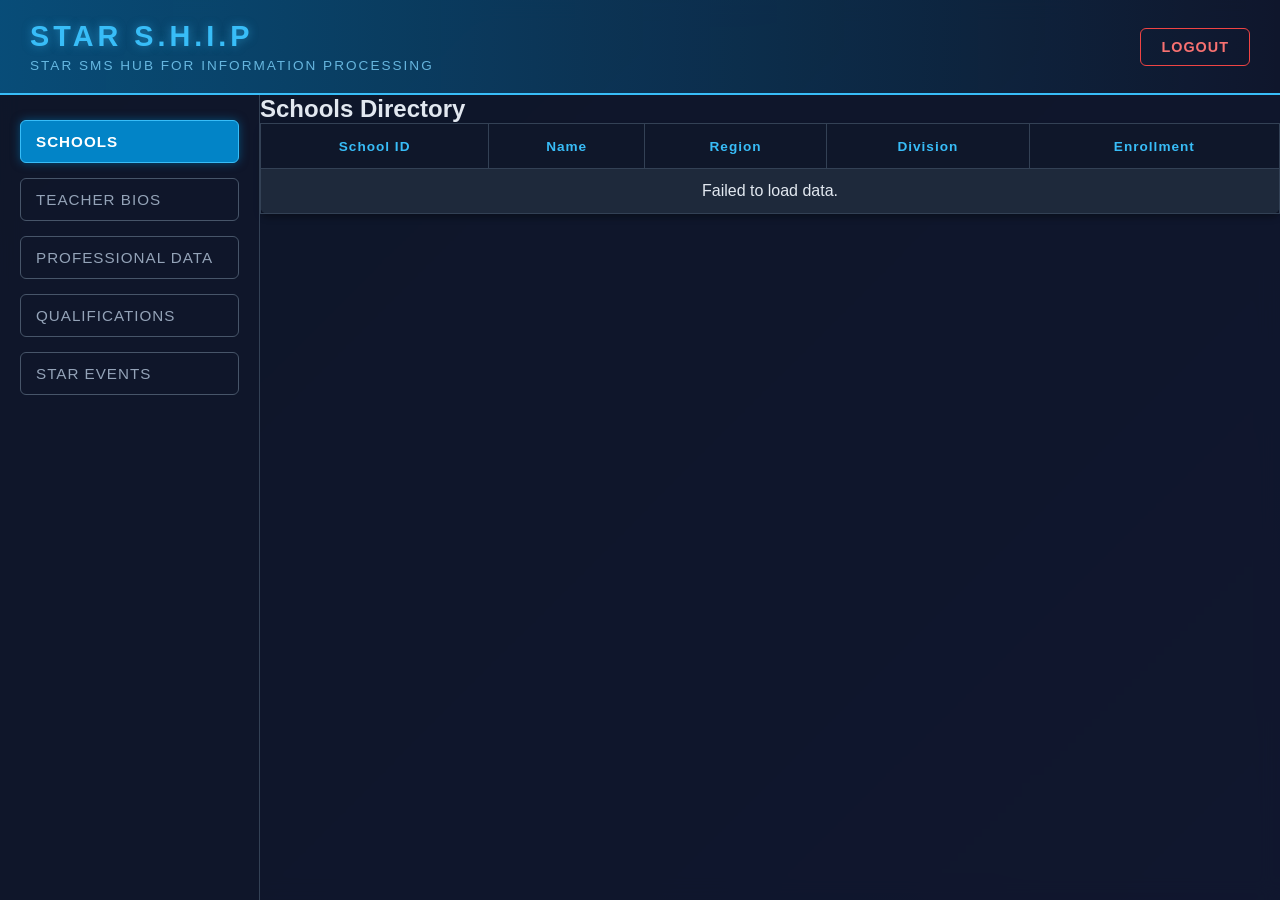
<file: frontend/dashboard/index.html>
<!DOCTYPE html>
<html lang="en">
<head>
    <meta charset="UTF-8">
    <meta name="viewport" content="width=device-width, initial-scale=1.0">
    <title>STAR S.H.I.P - Main Console</title>
    <link rel="stylesheet" href="/frontend/dashboard/styles.css">
</head>
<body>
    <div class="app-window">
        
        <header class="top-banner">
            <div class="header-titles">
                <h1>STAR S.H.I.P</h1>
                <div class="sub-header">STAR SMS Hub for Information Processing</div>
            </div>
            <button class="logout-btn">Logout</button>
        </header>

        <div class="app-body">
            
            <aside class="sidebar">
                <button class="nav-btn active" data-target="schools">Schools</button>
                <button class="nav-btn" data-target="teachers-bio">Teacher Bios</button>
                <button class="nav-btn" data-target="teachers-professional">Professional Data</button>
                <button class="nav-btn" data-target="qualifications">Qualifications</button>
                <button class="nav-btn" data-target="star-events">STAR Events</button>
            </aside>
            
            <main id="main-content" style="flex: 1; display: flex; flex-direction: column;">
                </main>

        </div>
    </div>

    <script src="/frontend/dashboard/app.js"></script>
</body>
</html>
</file>
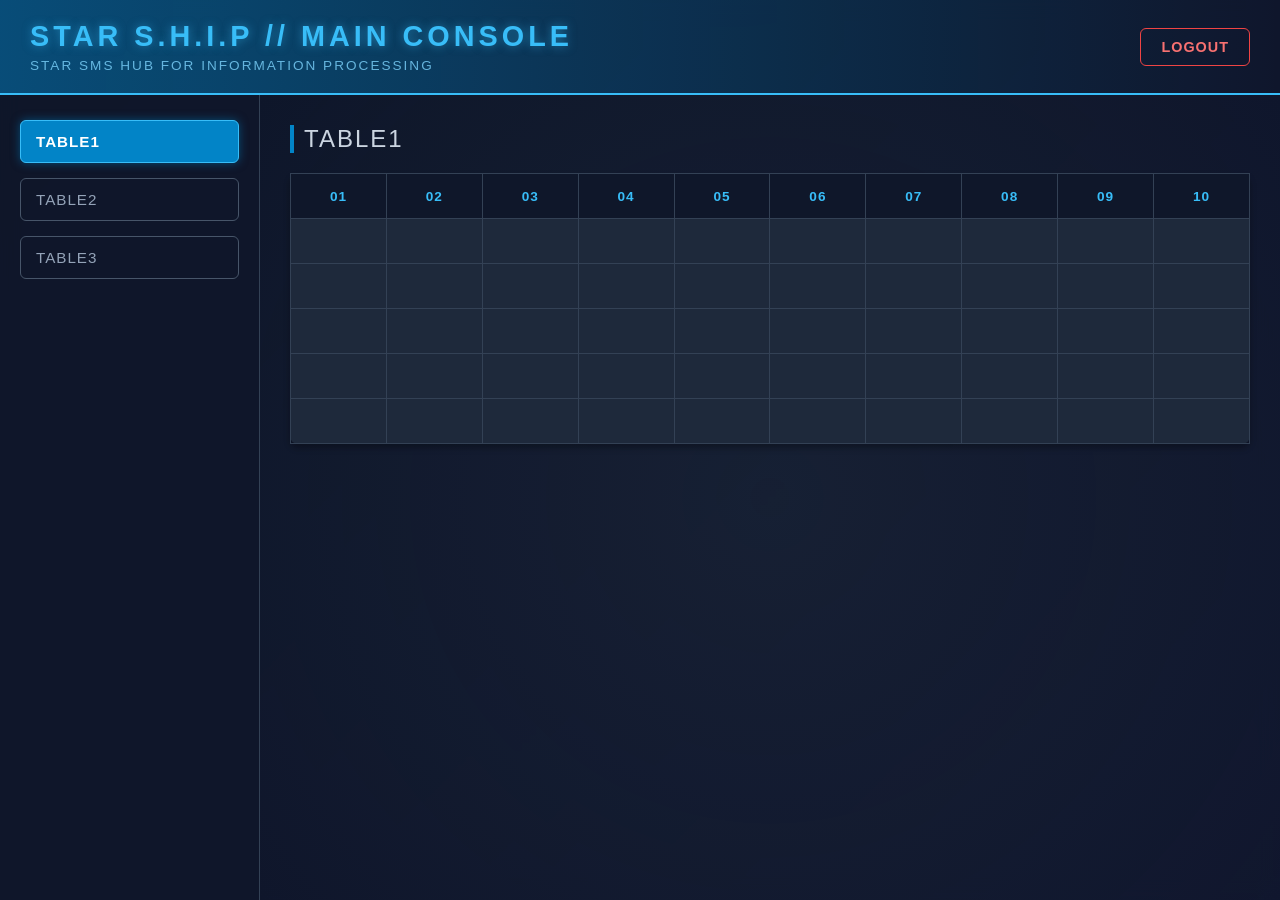
<file: frontend/Dashboard.html>
<!DOCTYPE html>
<html lang="en">
<head>
    <meta charset="UTF-8">
    <meta name="viewport" content="width=device-width, initial-scale=1.0">
    <title>STAR S.H.I.P - Main Console</title>
    <style>
        /* --- Base Reset & Typography --- */
        * {
            box-sizing: border-box;
            margin: 0;
            padding: 0;
            font-family: 'Segoe UI', Tahoma, Geneva, Verdana, sans-serif;
        }

        /* --- Full Screen Body --- */
        body {
            background: linear-gradient(135deg, #0f172a 0%, #1e1b4b 100%);
            color: #e2e8f0;
            width: 100vw;
            height: 100vh;
            overflow: hidden; 
        }

        /* --- Master Anchor Pane --- */
        .app-window {
            width: 100%;
            height: 100%; 
            background: rgba(15, 23, 42, 0.85);
            backdrop-filter: blur(10px);
            display: flex;
            flex-direction: column;
        }

        /* --- Top Anchor Banner --- */
        .top-banner {
            background: linear-gradient(90deg, rgba(2, 132, 199, 0.5) 0%, rgba(15, 23, 42, 0) 100%);
            border-bottom: 2px solid #38bdf8;
            padding: 20px 30px;
            display: flex;
            align-items: center;
            justify-content: space-between;
            flex-shrink: 0;
        }

        /* Grouping the titles so they stack vertically */
        .header-titles {
            display: flex;
            flex-direction: column;
            gap: 5px;
        }

        .header-titles h1 {
            color: #38bdf8;
            letter-spacing: 4px;
            text-transform: uppercase;
            font-size: 1.8rem;
            margin: 0;
            text-shadow: 0 0 10px rgba(56, 189, 248, 0.5);
        }

        .sub-header {
            color: #7dd3fc;
            font-size: 0.85rem;
            letter-spacing: 2px;
            text-transform: uppercase;
            opacity: 0.8;
        }

        /* Logout Button Styling */
        .logout-btn {
            background: transparent;
            color: #f87171;
            border: 1px solid #ef4444;
            padding: 10px 20px;
            border-radius: 6px;
            font-size: 0.9rem;
            font-weight: bold;
            letter-spacing: 1px;
            text-transform: uppercase;
            cursor: pointer;
            transition: all 0.2s ease;
        }

        .logout-btn:hover {
            background: rgba(239, 68, 68, 0.15);
            color: #fca5a5;
            box-shadow: 0 0 15px rgba(239, 68, 68, 0.4);
        }

        /* --- Middle Section --- */
        .app-body {
            display: flex;
            flex: 1; 
            overflow: hidden;
            position: relative;
        }

        /* --- Navigation Sidebar --- */
        .sidebar {
            width: 260px;
            background: rgba(15, 23, 42, 0.6);
            border-right: 1px solid #334155;
            padding: 25px 20px;
            display: flex;
            flex-direction: column;
            gap: 15px;
            overflow-y: auto;
            z-index: 10;
        }

        .nav-btn {
            background: transparent;
            color: #94a3b8;
            border: 1px solid #475569;
            padding: 12px 15px;
            border-radius: 6px;
            text-align: left;
            font-size: 0.95rem;
            cursor: pointer;
            transition: all 0.2s ease;
            text-transform: uppercase;
            letter-spacing: 1px;
        }

        .nav-btn:hover {
            border-color: #38bdf8;
            color: #fff;
            background: rgba(56, 189, 248, 0.1);
        }

        .nav-btn.active {
            background: #0284c7;
            color: white;
            border-color: #38bdf8;
            font-weight: bold;
            box-shadow: 0 0 10px rgba(2, 132, 199, 0.5);
        }

        /* --- Table View --- */
        .table-view {
            display: none; 
            flex: 1; 
            padding: 30px;
            overflow: auto;
            background: radial-gradient(circle at center, rgba(30, 41, 59, 0.5) 0%, transparent 100%);
            animation: fadeIn 0.3s ease;
        }

        .table-view.active {
            display: block; 
        }

        @keyframes fadeIn {
            from { opacity: 0; transform: translateY(5px); }
            to { opacity: 1; transform: translateY(0); }
        }

        .view-title {
            color: #cbd5e1;
            margin-bottom: 20px;
            font-weight: normal;
            letter-spacing: 2px;
            border-left: 4px solid #0284c7;
            padding-left: 10px;
        }

        /* --- Table Styling --- */
        table {
            width: 100%;
            border-collapse: collapse;
            background: #1e293b;
            border-radius: 8px;
            box-shadow: 0 4px 6px rgba(0, 0, 0, 0.3);
        }

        th, td {
            border: 1px solid #334155;
            padding: 12px;
            text-align: center;
            min-width: 60px; 
            height: 45px; 
        }

        th {
            background-color: #0f172a;
            color: #38bdf8;
            font-weight: bold;
            font-size: 0.85rem;
            letter-spacing: 1px;
            position: sticky; 
            top: 0;
            z-index: 5;
        }

        tr:hover td {
            background-color: rgba(56, 189, 248, 0.08);
        }
    </style>
</head>
<body>

    <div class="app-window">
        
        <header class="top-banner">
            <div class="header-titles">
                <h1>STAR S.H.I.P // Main Console</h1>
                <div class="sub-header">STAR SMS Hub for Information Processing</div>
            </div>
            <button class="logout-btn">Logout</button>
        </header>

        <div class="app-body">
            
            <aside class="sidebar">
                <button class="nav-btn active" data-target="alpha-grid">TABLE1</button>
                <button class="nav-btn" data-target="beta-telemetry">TABLE2</button>
                <button class="nav-btn" data-target="crew-manifest">TABLE3</button>
            </aside>
            
            <div id="alpha-grid" class="table-view active">
                <h2 class="view-title">TABLE1</h2>
                <table>
                    <thead>
                        <tr>
                            <th>01</th><th>02</th><th>03</th><th>04</th><th>05</th>
                            <th>06</th><th>07</th><th>08</th><th>09</th><th>10</th>
                        </tr>
                    </thead>
                    <tbody>
                        <tr><td></td><td></td><td></td><td></td><td></td><td></td><td></td><td></td><td></td><td></td></tr>
                        <tr><td></td><td></td><td></td><td></td><td></td><td></td><td></td><td></td><td></td><td></td></tr>
                        <tr><td></td><td></td><td></td><td></td><td></td><td></td><td></td><td></td><td></td><td></td></tr>
                        <tr><td></td><td></td><td></td><td></td><td></td><td></td><td></td><td></td><td></td><td></td></tr>
                        <tr><td></td><td></td><td></td><td></td><td></td><td></td><td></td><td></td><td></td><td></td></tr>
                    </tbody>
                </table>
            </div>

            <div id="beta-telemetry" class="table-view">
                <h2 class="view-title">BETA TELEMETRY DATA</h2>
                <table>
                    <thead>
                        <tr>
                            <th>SYS_A</th><th>SYS_B</th><th>SYS_C</th><th>SYS_D</th><th>SYS_E</th>
                            <th>SYS_F</th><th>SYS_G</th><th>SYS_H</th><th>SYS_I</th><th>SYS_J</th>
                        </tr>
                    </thead>
                    <tbody>
                        <tr><td></td><td></td><td></td><td></td><td></td><td></td><td></td><td></td><td></td><td></td></tr>
                        <tr><td></td><td></td><td></td><td></td><td></td><td></td><td></td><td></td><td></td><td></td></tr>
                    </tbody>
                </table>
            </div>

            <div id="crew-manifest" class="table-view">
                <h2 class="view-title">CREW MANIFEST</h2>
                <p style="color: #94a3b8;">No data loaded. Awaiting table insertion...</p>
            </div>

        </div>
    </div>

    <script>
        const buttons = document.querySelectorAll('.nav-btn');
        const views = document.querySelectorAll('.table-view');

        buttons.forEach(button => {
            button.addEventListener('click', () => {
                buttons.forEach(btn => btn.classList.remove('active'));
                views.forEach(view => view.classList.remove('active'));
                
                button.classList.add('active');
                const targetId = button.getAttribute('data-target');
                document.getElementById(targetId).classList.add('active');
            });
        });
    </script>

</body>
</html>
</file>
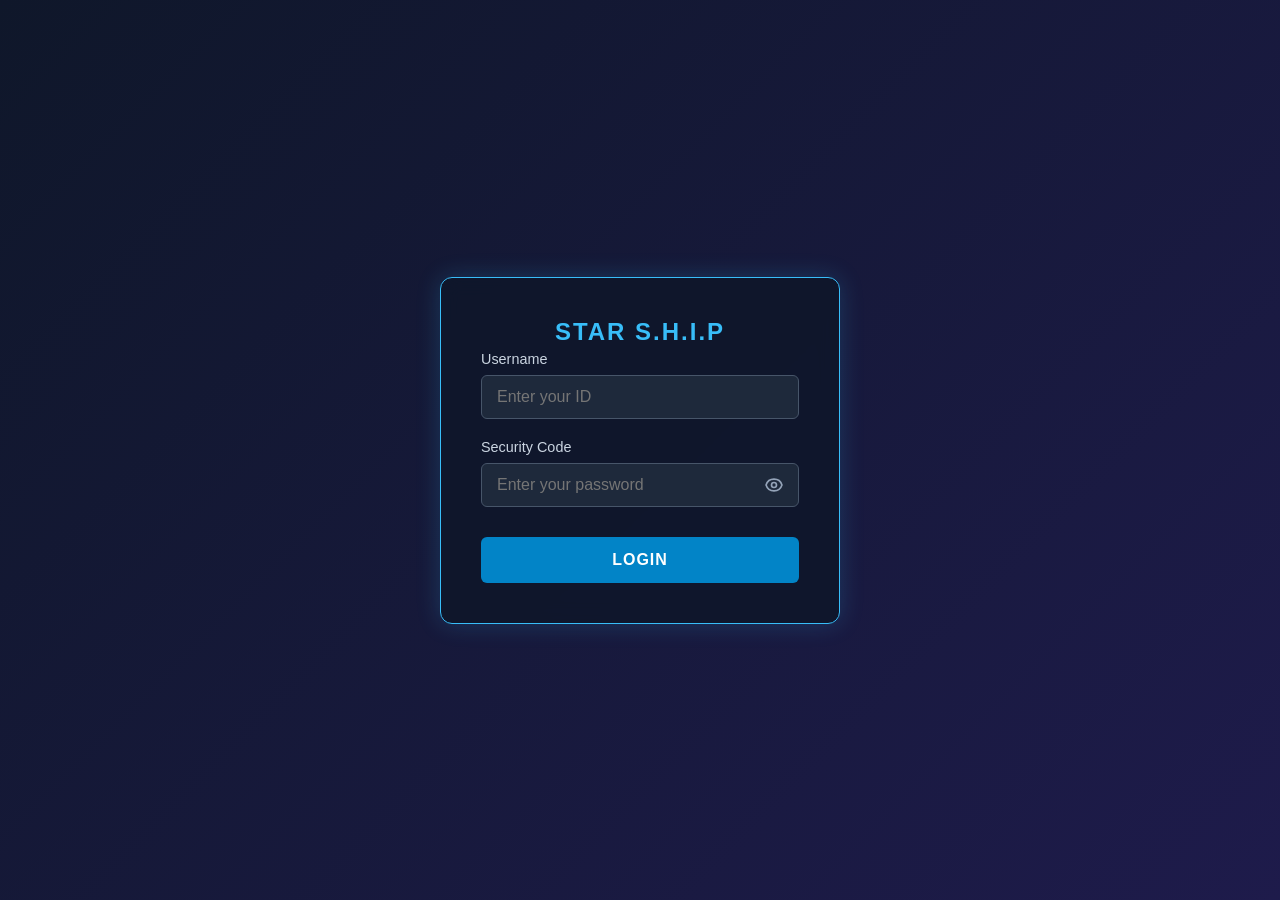
<file: frontend/login_page.html>
<!DOCTYPE html>
<html lang="en">
<head>
    <meta charset="UTF-8">
    <meta name="viewport" content="width=device-width, initial-scale=1.0">
    <title>STAR S.H.I.P - Login Page</title>
    <style>
        /* --- Base Reset & Typography --- */
        * {
            box-sizing: border-box;
            margin: 0;
            padding: 0;
            font-family: 'Segoe UI', Tahoma, Geneva, Verdana, sans-serif;
        }

        body {
            /* CENTERED DIV */
            display: flex;
            justify-content: center;
            align-items: center;
            min-height: 100vh;
            
            /* High-tech dark gradient background */
            background: linear-gradient(135deg, #0f172a 0%, #1e1b4b 100%);
            color: #e2e8f0;
        }

        /* --- Login Container Styling --- */
        .login-container {
            background: rgba(15, 23, 42, 0.85);
            backdrop-filter: blur(10px);
            padding: 40px;
            border-radius: 12px;
            border: 1px solid #38bdf8;
            box-shadow: 0 0 25px rgba(56, 189, 248, 0.2);
            width: 100%;
            max-width: 400px;
            text-align: center;
        }

        .login-container h2 {
            margin-bottom: 5px;
            color: #38bdf8;
            letter-spacing: 2px;
            text-transform: uppercase;
        }

        .login-container p {
            font-size: 0.85rem;
            color: #94a3b8;
            margin-bottom: 30px;
        }

        /* --- Login Container Form Inputs --- */
        .input-group {
            margin-bottom: 20px;
            text-align: left;
        }

        .input-group label {
            display: block;
            margin-bottom: 8px;
            font-size: 0.9rem;
            color: #cbd5e1;
        }

        /* Shared input styling */
        .input-group input {
            width: 100%;
            padding: 12px 15px;
            background: #1e293b;
            border: 1px solid #475569;
            border-radius: 6px;
            color: white;
            font-size: 1rem;
            outline: none;
            transition: border-color 0.3s ease, box-shadow 0.3s ease;
        }

        .input-group input:focus {
            border-color: #38bdf8;
            box-shadow: 0 0 8px rgba(56, 189, 248, 0.3);
        }

        /* --- Password Specifics & Toggle --- */
        .password-wrapper {
            position: relative;
            display: flex;
            align-items: center;
        }

        /* Make room on the right side of the input so text doesn't hide behind the icon */
        .password-wrapper input {
            padding-right: 45px; 
        }

        .toggle-password {
            position: absolute;
            right: 10px;
            background: none;
            border: none;
            color: #94a3b8;
            cursor: pointer;
            padding: 5px;
            display: flex;
            align-items: center;
            justify-content: center;
            transition: color 0.2s ease;
        }

        .toggle-password:hover {
            color: #38bdf8;
        }

        .toggle-password svg {
            width: 20px;
            height: 20px;
        }

        /* --- Submit Button --- */
        button[type="submit"] {
            width: 100%;
            padding: 14px;
            background: #0284c7;
            color: white;
            border: none;
            border-radius: 6px;
            font-size: 1rem;
            font-weight: bold;
            cursor: pointer;
            transition: background 0.3s ease, transform 0.1s ease;
            text-transform: uppercase;
            letter-spacing: 1px;
            margin-top: 10px;
        }

        button[type="submit"]:hover {
            background: #0369a1;
        }
        
        button[type="submit"]:active {
            transform: scale(0.98);
        }

        /* --- Custom Error Messages --- */
        .error-text {
            color: #ef4444; /* A prominent red */
            font-size: 0.8rem;
            margin-top: 6px;
            display: none; /* Hidden by default */
            text-align: left;
        }

        /* We will add this class via JavaScript to show the error */
        .error-text.show {
            display: block; 
        }
    </style>
</head>
<body>

    <div class="login-container">
        <h2>STAR S.H.I.P</h2>
        
        <form id="loginForm">
            <div class="error-text" id="authError" style="text-align: center; margin-bottom: 15px; font-size: 0.9rem;">Authentication Failed: Invalid Username or Security Code.</div>

            <div class="input-group">
                <label for="username">Username</label>
                <input type="text" id="username" name="username" placeholder="Enter your ID">
                <span class="error-text" id="usernameError">Please fill out this field</span>
            </div>
            
            <div class="input-group">
                <label for="password">Security Code</label>
                <div class="password-wrapper">
                    <input type="password" id="password" name="password" placeholder="Enter your password">
                    <button type="button" class="toggle-password" id="toggleBtn" title="Show/Hide Password">
                        <svg id="eyeIcon" xmlns="http://www.w3.org/2000/svg" fill="none" viewBox="0 0 24 24" stroke="currentColor">
                            <path stroke-linecap="round" stroke-linejoin="round" stroke-width="2" d="M15 12a3 3 0 11-6 0 3 3 0 016 0z" />
                            <path stroke-linecap="round" stroke-linejoin="round" stroke-width="2" d="M2.458 12C3.732 7.943 7.523 5 12 5c4.478 0 8.268 2.943 9.542 7-1.274 4.057-5.064 7-9.542 7-4.477 0-8.268-2.943-9.542-7z" />
                        </svg>
                    </button>
                </div>
                <span class="error-text" id="passwordError">Please fill out this field</span>
            </div>

            <button type="submit">Login</button>
        </form>
    </div>
	
    <script src="/frontend/login.js" defer></script>
</body>
</html>
</file>
<file: frontend/dashboard/styles.css>
/* --- Base Reset & Typography --- */
        * {
            box-sizing: border-box;
            margin: 0;
            padding: 0;
            font-family: 'Segoe UI', Tahoma, Geneva, Verdana, sans-serif;
        }

        /* --- Full Screen Body --- */
        body {
            background: linear-gradient(135deg, #0f172a 0%, #1e1b4b 100%);
            color: #e2e8f0;
            width: 100vw;
            height: 100vh;
            overflow: hidden; 
        }

        /* --- Master Anchor Pane --- */
        .app-window {
            width: 100%;
            height: 100%; 
            background: rgba(15, 23, 42, 0.85);
            backdrop-filter: blur(10px);
            display: flex;
            flex-direction: column;
        }

        /* --- Top Anchor Banner --- */
        .top-banner {
            background: linear-gradient(90deg, rgba(2, 132, 199, 0.5) 0%, rgba(15, 23, 42, 0) 100%);
            border-bottom: 2px solid #38bdf8;
            padding: 20px 30px;
            display: flex;
            align-items: center;
            justify-content: space-between;
            flex-shrink: 0;
        }

        /* Grouping the titles so they stack vertically */
        .header-titles {
            display: flex;
            flex-direction: column;
            gap: 5px;
        }

        .header-titles h1 {
            color: #38bdf8;
            letter-spacing: 4px;
            text-transform: uppercase;
            font-size: 1.8rem;
            margin: 0;
            text-shadow: 0 0 10px rgba(56, 189, 248, 0.5);
        }

        .sub-header {
            color: #7dd3fc;
            font-size: 0.85rem;
            letter-spacing: 2px;
            text-transform: uppercase;
            opacity: 0.8;
        }

        /* Logout Button Styling */
        .logout-btn {
            background: transparent;
            color: #f87171;
            border: 1px solid #ef4444;
            padding: 10px 20px;
            border-radius: 6px;
            font-size: 0.9rem;
            font-weight: bold;
            letter-spacing: 1px;
            text-transform: uppercase;
            cursor: pointer;
            transition: all 0.2s ease;
        }

        .logout-btn:hover {
            background: rgba(239, 68, 68, 0.15);
            color: #fca5a5;
            box-shadow: 0 0 15px rgba(239, 68, 68, 0.4);
        }

        /* --- Middle Section --- */
        .app-body {
            display: flex;
            flex: 1; 
            overflow: hidden;
            position: relative;
        }

        /* --- Navigation Sidebar --- */
        .sidebar {
            width: 260px;
            background: rgba(15, 23, 42, 0.6);
            border-right: 1px solid #334155;
            padding: 25px 20px;
            display: flex;
            flex-direction: column;
            gap: 15px;
            overflow-y: auto;
            z-index: 10;
        }

        .nav-btn {
            background: transparent;
            color: #94a3b8;
            border: 1px solid #475569;
            padding: 12px 15px;
            border-radius: 6px;
            text-align: left;
            font-size: 0.95rem;
            cursor: pointer;
            transition: all 0.2s ease;
            text-transform: uppercase;
            letter-spacing: 1px;
        }

        .nav-btn:hover {
            border-color: #38bdf8;
            color: #fff;
            background: rgba(56, 189, 248, 0.1);
        }

        .nav-btn.active {
            background: #0284c7;
            color: white;
            border-color: #38bdf8;
            font-weight: bold;
            box-shadow: 0 0 10px rgba(2, 132, 199, 0.5);
        }

        /* --- Table View --- */
        .table-view {
            display: none; 
            flex: 1; 
            padding: 30px;
            overflow: auto;
            background: radial-gradient(circle at center, rgba(30, 41, 59, 0.5) 0%, transparent 100%);
            animation: fadeIn 0.3s ease;
        }

        .table-view.active {
            display: block; 
        }

        @keyframes fadeIn {
            from { opacity: 0; transform: translateY(5px); }
            to { opacity: 1; transform: translateY(0); }
        }

        .view-title {
            color: #cbd5e1;
            margin-bottom: 20px;
            font-weight: normal;
            letter-spacing: 2px;
            border-left: 4px solid #0284c7;
            padding-left: 10px;
        }

        /* --- Table Styling --- */
        table {
            width: 100%;
            border-collapse: collapse;
            background: #1e293b;
            border-radius: 8px;
            box-shadow: 0 4px 6px rgba(0, 0, 0, 0.3);
        }

        th, td {
            border: 1px solid #334155;
            padding: 12px;
            text-align: center;
            min-width: 60px; 
            height: 45px; 
        }

        th {
            background-color: #0f172a;
            color: #38bdf8;
            font-weight: bold;
            font-size: 0.85rem;
            letter-spacing: 1px;
            position: sticky; 
            top: 0;
            z-index: 5;
        }

        tr:hover td {
            background-color: rgba(56, 189, 248, 0.08);
        }

        /* --- Page Transitions --- */
        .page-fade-out {
            /* The 'forwards' keyword ensures it stays at 0% opacity at the end */
            animation: fadeOutPage 0.4s ease forwards; 
        }

        @keyframes fadeOutPage {
            0% {
                opacity: 1;
                transform: scale(1);
            }
            100% {
                opacity: 0;
                transform: scale(0.98);
            }
        }
</file>
